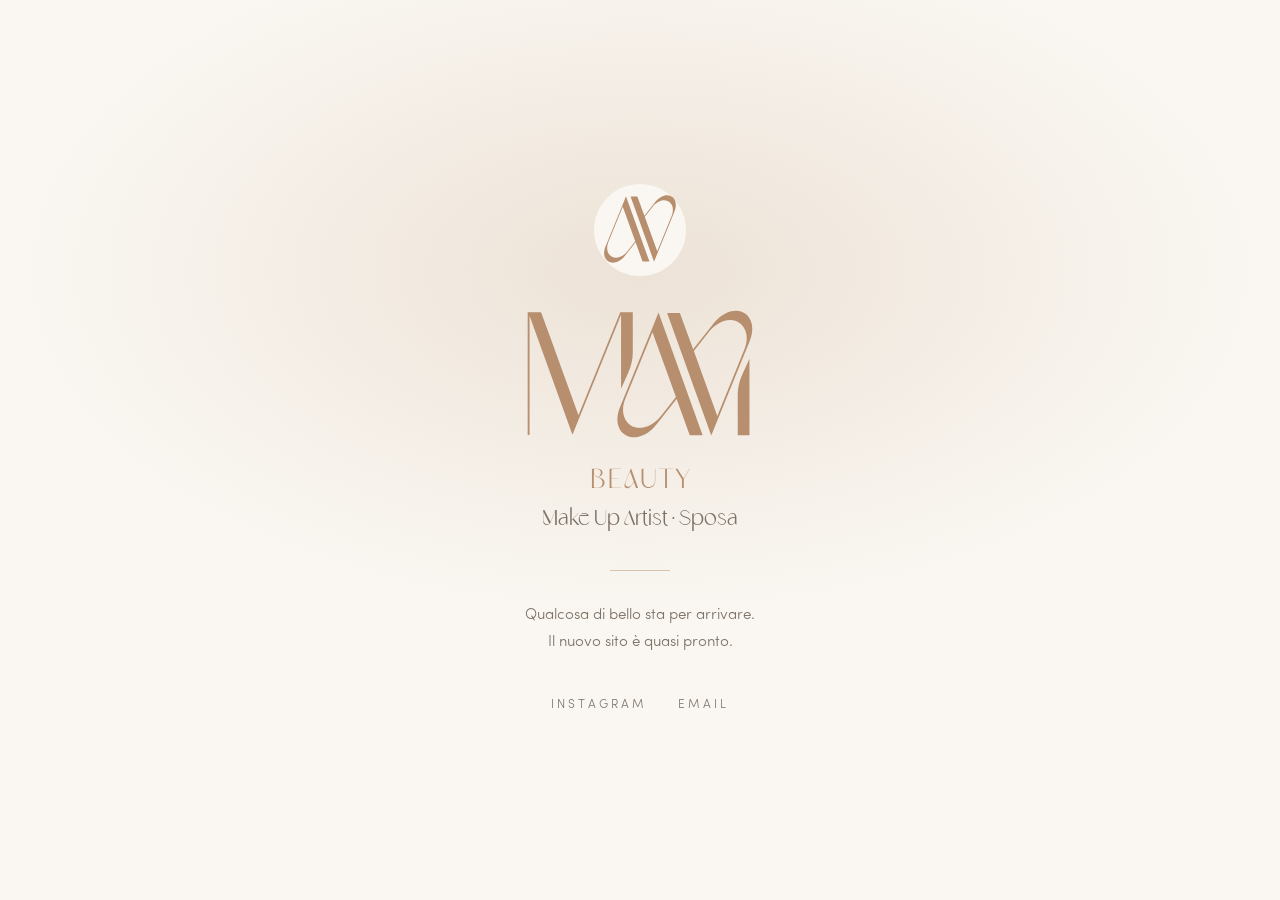
<file: index.html>
<!DOCTYPE html>
<html lang="it">
<head>
  <meta charset="UTF-8">
  <meta name="viewport" content="width=device-width, initial-scale=1.0">
  <title>Mavi · Make Up Artist — In arrivo</title>
  <meta name="description" content="Mavi Make Up Artist — specializzata in trucco sposa. Il nuovo sito è in arrivo.">
  <meta name="robots" content="noindex">
  <link rel="stylesheet" href="css/fonts.css">
  <link rel="stylesheet" href="css/style.css">
  <link rel="icon" type="image/svg+xml" href="img/favicon.svg">
  <link rel="apple-touch-icon" href="img/apple-touch-icon.png">
  <meta name="theme-color" content="#faf7f2">
  <meta property="og:type" content="website">
  <meta property="og:site_name" content="Mavi · Make Up Artist">
  <meta property="og:title" content="Mavi · Make Up Artist — Trucco Sposa">
  <meta property="og:description" content="Qualcosa di bello sta per arrivare: il nuovo sito di Mavi, make up artist specializzata in trucco sposa.">
  <meta property="og:image" content="https://mavimakeup.it/img/og-image.png">
  <meta property="og:url" content="https://mavimakeup.it/">
</head>
<body>

  <main class="coming">
    <div class="coming-inner">
      <!-- Easter egg: 10 tap sul monogramma AV aprono la modale password -->
      <div class="monogram" id="monogram">
        <img src="img/favicon.svg" alt="" draggable="false">
      </div>

      <h1 class="coming-logo">
        <img src="img/logo-mavi-accent.svg" alt="MaVi Beauty" draggable="false">
      </h1>
      <p class="tagline">Make Up Artist · Sposa</p>

      <div class="divider"></div>

      <p class="note">
        Qualcosa di bello sta per arrivare.<br>
        Il nuovo sito è quasi pronto.
      </p>

      <div class="socials">
        <a href="https://instagram.com/mavibeauty_mua" target="_blank" rel="noopener">Instagram</a>
        <a href="mailto:info@mavimakeup.it">Email</a>
      </div>
    </div>
  </main>

  <!-- Modale password (easter egg) -->
  <div class="pwd-modal" id="pwd-modal" role="dialog" aria-modal="true" aria-labelledby="pwd-title">
    <div class="pwd-box" id="pwd-box">
      <h2 id="pwd-title">Anteprima riservata</h2>
      <p>Inserisci la password per vedere il sito</p>
      <form id="pwd-form">
        <input type="password" id="pwd-input" autocomplete="off" aria-label="Password">
        <button type="submit" class="btn">Entra</button>
      </form>
      <div class="pwd-error" id="pwd-error"></div>
    </div>
  </div>

  <script src="js/unlock.js"></script>
</body>
</html>
</file>
<file: css/fonts.css>
/* ============================================================
   Font ufficiali del brand MaVi Beauty (self-hosted).
   Licenza d'uso della cliente — non redistribuire.
   Dal brand manual:
   - Ginger    → pochi elementi grafici (accenti, citazioni)
   - Nord      → titoli ed elementi di rilievo
   - Sofia Pro → testi e paragrafi
   ============================================================ */

@font-face {
  font-family: "Ginger";
  font-style: normal;
  font-weight: 400;
  font-display: swap;
  src: url(../fonts/ginger-normal-400.woff2) format("woff2");
}

@font-face {
  font-family: "Nord";
  font-style: normal;
  font-weight: 400;
  font-display: swap;
  src: url(../fonts/nord-normal-400.woff2) format("woff2");
}
@font-face {
  font-family: "Nord";
  font-style: normal;
  font-weight: 500;
  font-display: swap;
  src: url(../fonts/nord-normal-500.woff2) format("woff2");
}

@font-face {
  font-family: "Sofia Pro";
  font-style: normal;
  font-weight: 300;
  font-display: swap;
  src: url(../fonts/sofia-pro-normal-300.woff2) format("woff2");
}
@font-face {
  font-family: "Sofia Pro";
  font-style: italic;
  font-weight: 300;
  font-display: swap;
  src: url(../fonts/sofia-pro-italic-300.woff2) format("woff2");
}
@font-face {
  font-family: "Sofia Pro";
  font-style: normal;
  font-weight: 400;
  font-display: swap;
  src: url(../fonts/sofia-pro-normal-400.woff2) format("woff2");
}
@font-face {
  font-family: "Sofia Pro";
  font-style: normal;
  font-weight: 500;
  font-display: swap;
  src: url(../fonts/sofia-pro-normal-500.woff2) format("woff2");
}
</file>
<file: css/style.css>
/* ============================================================
   MAVI — Make Up Artist · Sposa
   Foglio di stile unico per tutto il sito
   ============================================================ */

/* ---------- Reset & base ---------- */
*, *::before, *::after { box-sizing: border-box; margin: 0; padding: 0; }

:root {
  --bg:        #faf7f2;
  --bg-alt:    #f1eae0;
  --ink:       #2e2825;
  --muted:     #7d7268;
  --accent:    #b78f6f;
  --accent-soft: #d9c3ae;
  --line:      #e6ddd1;
  --white:     #fffdfa;

  /* Font ufficiali brand (vedi css/fonts.css):
     Nord = titoli · Sofia Pro = testi · Ginger = accenti grafici */
  --font-display: "Nord", "Segoe UI", sans-serif;
  --font-body:    "Sofia Pro", "Segoe UI", sans-serif;
  --font-accent:  "Ginger", Georgia, serif;

  --maxw: 1120px;
  --ease: cubic-bezier(.22, .61, .36, 1);
}

html { scroll-behavior: smooth; }

body {
  background: var(--bg);
  color: var(--ink);
  font-family: var(--font-body);
  font-weight: 300;
  font-size: 1.06rem;
  line-height: 1.75;
  -webkit-font-smoothing: antialiased;
}

img { max-width: 100%; display: block; }
a { color: inherit; text-decoration: none; }
ul { list-style: none; }

h1, h2, h3 {
  font-family: var(--font-display);
  font-weight: 400;
  line-height: 1.2;
}

.container {
  max-width: var(--maxw);
  margin-inline: auto;
  padding-inline: clamp(1.25rem, 4vw, 2.5rem);
}

/* ---------- Utility ---------- */
.eyebrow {
  display: inline-block;
  font-size: .78rem;
  letter-spacing: .32em;
  text-transform: uppercase;
  color: var(--accent);
  margin-bottom: 1rem;
}

.section { padding-block: clamp(4rem, 9vw, 7rem); }
.section--alt { background: var(--bg-alt); }

.section-title {
  font-size: clamp(2rem, 4.5vw, 3rem);
  margin-bottom: 1.25rem;
}

.lead { max-width: 38em; color: var(--muted); }

.btn {
  display: inline-block;
  margin-top: 2rem;
  padding: .9rem 2.6rem;
  border: 1px solid var(--ink);
  font-size: .8rem;
  letter-spacing: .28em;
  text-transform: uppercase;
  transition: background .35s var(--ease), color .35s var(--ease);
}
.btn:hover { background: var(--ink); color: var(--bg); }
.btn--light { border-color: var(--bg); color: var(--bg); }
.btn--light:hover { background: var(--bg); color: var(--ink); }

/* Reveal on scroll */
.reveal {
  opacity: 0;
  transform: translateY(26px);
  transition: opacity .9s var(--ease), transform .9s var(--ease);
}
.reveal.is-visible { opacity: 1; transform: none; }

/* ---------- Header / Nav ---------- */
.site-header {
  position: fixed;
  inset-inline: 0;
  top: 0;
  z-index: 50;
  padding-block: 1.1rem;
  border-bottom: 1px solid transparent;
  transition: border-color .4s;
}
/* Sfondo sfumato su pseudo-elemento: backdrop-filter direttamente
   sull'header ne farebbe il containing block della .nav-list fixed,
   confinando il menu mobile alla striscia dell'header. */
.site-header::before {
  content: "";
  position: absolute;
  inset: 0;
  z-index: -1;
  background: color-mix(in srgb, var(--bg) 88%, transparent);
  backdrop-filter: blur(10px);
}
.site-header.is-scrolled { border-bottom-color: var(--line); }

.site-header .container {
  display: flex;
  align-items: center;
  justify-content: space-between;
}

.brand { display: block; }
.brand img {
  height: 52px;
  width: auto;
  display: block;
  transition: opacity .3s;
}
.brand:hover img { opacity: .8; }

.nav-list {
  display: flex;
  gap: 2.2rem;
  font-size: .8rem;
  letter-spacing: .22em;
  text-transform: uppercase;
}
.nav-list a {
  position: relative;
  padding-block: .3rem;
}
.nav-list a::after {
  content: "";
  position: absolute;
  left: 0; bottom: 0;
  width: 100%; height: 1px;
  background: var(--accent);
  transform: scaleX(0);
  transform-origin: right;
  transition: transform .35s var(--ease);
}
.nav-list a:hover::after,
.nav-list a[aria-current="page"]::after {
  transform: scaleX(1);
  transform-origin: left;
}

.nav-toggle {
  display: none;
  background: none;
  border: 0;
  cursor: pointer;
  width: 34px; height: 26px;
  position: relative;
  z-index: 60;
}
.nav-toggle span {
  position: absolute;
  left: 4px; right: 4px;
  height: 1.5px;
  background: var(--ink);
  transition: transform .35s var(--ease), opacity .25s;
}
.nav-toggle span:nth-child(1) { top: 6px; }
.nav-toggle span:nth-child(2) { top: 12.5px; }
.nav-toggle span:nth-child(3) { top: 19px; }
.nav-toggle[aria-expanded="true"] span:nth-child(1) { transform: translateY(6.5px) rotate(45deg); }
.nav-toggle[aria-expanded="true"] span:nth-child(2) { opacity: 0; }
.nav-toggle[aria-expanded="true"] span:nth-child(3) { transform: translateY(-6.5px) rotate(-45deg); }

@media (max-width: 760px) {
  /* La .nav-list è fixed: la <nav> in flusso ha larghezza zero e con
     space-between il burger finirebbe centrato — lo spingiamo a destra. */
  .nav-toggle { display: block; order: 2; }
  .nav-list {
    position: fixed;
    inset: 0;
    flex-direction: column;
    align-items: center;
    justify-content: center;
    gap: 2.4rem;
    font-size: 1rem;
    background: var(--bg);
    opacity: 0;
    pointer-events: none;
    transition: opacity .4s var(--ease);
  }
  .nav-list.is-open { opacity: 1; pointer-events: auto; }
}

/* ---------- Hero ---------- */
.hero {
  min-height: 100svh;
  display: grid;
  place-items: center;
  text-align: center;
  position: relative;
  padding-top: 5rem;
  background:
    radial-gradient(ellipse 80% 60% at 50% 20%, rgba(217, 195, 174, .35), transparent 70%),
    var(--bg);
}
.hero h1 {
  font-size: clamp(2.6rem, 7vw, 5rem);
  max-width: 12em;
}
.hero h1 em {
  font-family: var(--font-accent);
  font-style: normal;
  color: var(--accent);
}
.hero .lead { margin: 1.5rem auto 0; }

.hero-scroll {
  position: absolute;
  bottom: 2.2rem;
  left: 50%;
  transform: translateX(-50%);
  font-size: .68rem;
  letter-spacing: .3em;
  text-transform: uppercase;
  color: var(--muted);
}
.hero-scroll::after {
  content: "";
  display: block;
  width: 1px; height: 42px;
  margin: .8rem auto 0;
  background: linear-gradient(var(--muted), transparent);
}

/* ---------- Split (testo + immagine) ---------- */
.split {
  display: grid;
  grid-template-columns: 1fr 1fr;
  gap: clamp(2.5rem, 6vw, 5.5rem);
  align-items: center;
}
@media (max-width: 820px) { .split { grid-template-columns: 1fr; } }

/* ---------- Placeholder immagini (finché non ci sono le foto) ---------- */
.ph {
  position: relative;
  overflow: hidden;
  background: linear-gradient(155deg, #e9ddcf 0%, #d9c3ae 55%, #c8ab92 100%);
}
.ph--2 { background: linear-gradient(155deg, #eee4d9 0%, #d4bfae 60%, #b99a83 100%); }
.ph--3 { background: linear-gradient(155deg, #e5d8ce 0%, #cdb09b 55%, #ba9781 100%); }
.ph--4 { background: linear-gradient(200deg, #efe6da 0%, #ddc9b4 50%, #c3a58b 100%); }
.ph::after {
  content: attr(data-label);
  position: absolute;
  inset: 0;
  display: grid;
  place-items: center;
  font-family: var(--font-accent);
  font-size: 1.05rem;
  color: rgba(46, 40, 37, .45);
  letter-spacing: .08em;
}
.ph--portrait { aspect-ratio: 3 / 4; }
.ph--landscape { aspect-ratio: 4 / 3; }
.ph--square { aspect-ratio: 1; }

/* ---------- Numeri / social proof ---------- */
.stats {
  display: grid;
  grid-template-columns: repeat(3, 1fr);
  gap: 2rem;
  text-align: center;
}
@media (max-width: 640px) { .stats { grid-template-columns: 1fr; } }
.stat strong {
  display: block;
  font-family: var(--font-display);
  font-size: clamp(2.4rem, 5vw, 3.4rem);
  font-weight: 500;
  color: var(--accent);
}
.stat span {
  font-size: .8rem;
  letter-spacing: .24em;
  text-transform: uppercase;
  color: var(--muted);
}

/* ---------- Portfolio grid ---------- */
.gallery {
  display: grid;
  grid-template-columns: repeat(3, 1fr);
  gap: 1.4rem;
}
@media (max-width: 900px) { .gallery { grid-template-columns: repeat(2, 1fr); } }
@media (max-width: 560px) { .gallery { grid-template-columns: 1fr; } }

.gallery-item {
  cursor: pointer;
  border: 0;
  padding: 0;
  background: none;
  transition: transform .5s var(--ease);
}
.gallery-item:hover { transform: translateY(-5px); }
.gallery-item figcaption {
  margin-top: .7rem;
  font-size: .78rem;
  letter-spacing: .2em;
  text-transform: uppercase;
  color: var(--muted);
  text-align: left;
}

/* Filtri portfolio */
.filters {
  display: flex;
  flex-wrap: wrap;
  gap: 1.6rem;
  margin-bottom: 2.8rem;
  font-size: .8rem;
  letter-spacing: .22em;
  text-transform: uppercase;
}
.filters button {
  background: none;
  border: 0;
  cursor: pointer;
  font: inherit;
  letter-spacing: inherit;
  text-transform: inherit;
  color: var(--muted);
  padding-bottom: .25rem;
  border-bottom: 1px solid transparent;
  transition: color .3s, border-color .3s;
}
.filters button:hover,
.filters button.is-active {
  color: var(--ink);
  border-bottom-color: var(--accent);
}

/* Lightbox */
.lightbox {
  position: fixed;
  inset: 0;
  z-index: 100;
  display: grid;
  place-items: center;
  background: rgba(30, 26, 23, .92);
  opacity: 0;
  pointer-events: none;
  transition: opacity .35s var(--ease);
}
.lightbox.is-open { opacity: 1; pointer-events: auto; }
.lightbox .ph { width: min(78vw, 560px); }
.lightbox-close {
  position: absolute;
  top: 1.4rem; right: 1.8rem;
  background: none;
  border: 0;
  color: var(--bg);
  font-size: 2rem;
  cursor: pointer;
  line-height: 1;
}
.lightbox-caption {
  margin-top: 1rem;
  color: var(--accent-soft);
  font-size: .8rem;
  letter-spacing: .25em;
  text-transform: uppercase;
  text-align: center;
}

/* ---------- Servizi ---------- */
.services {
  display: grid;
  grid-template-columns: repeat(3, 1fr);
  gap: 1.4rem;
}
@media (max-width: 900px) { .services { grid-template-columns: 1fr; } }

.service-card {
  background: var(--white);
  border: 1px solid var(--line);
  padding: 2.6rem 2.2rem;
  transition: transform .5s var(--ease), box-shadow .5s var(--ease);
}
.service-card:hover {
  transform: translateY(-6px);
  box-shadow: 0 22px 45px -25px rgba(46, 40, 37, .25);
}
.service-card h3 {
  font-size: 1.6rem;
  margin-bottom: .9rem;
}
.service-card .num {
  font-family: var(--font-accent);
  color: var(--accent);
  font-size: 1rem;
  display: block;
  margin-bottom: 1.2rem;
}
.service-card p { color: var(--muted); font-size: .98rem; }
.service-card ul {
  margin-top: 1.2rem;
  color: var(--muted);
  font-size: .92rem;
}
.service-card li {
  padding-left: 1.2rem;
  position: relative;
  margin-bottom: .4rem;
}
.service-card li::before {
  content: "—";
  position: absolute;
  left: 0;
  color: var(--accent);
}

/* ---------- Timeline (studi / percorso) ---------- */
.timeline {
  border-left: 1px solid var(--line);
  padding-left: 2.2rem;
  max-width: 620px;
}
.timeline li {
  position: relative;
  padding-bottom: 2.2rem;
}
.timeline li::before {
  content: "";
  position: absolute;
  left: calc(-2.2rem - 4.5px);
  top: .55em;
  width: 9px; height: 9px;
  border-radius: 50%;
  background: var(--accent);
}
.timeline .year {
  font-family: var(--font-accent);
  color: var(--accent);
  font-size: 1.1rem;
}
.timeline h3 { font-size: 1.35rem; margin-block: .2rem .3rem; }
.timeline p { color: var(--muted); font-size: .98rem; }

/* ---------- Citazione ---------- */
.quote {
  text-align: center;
  max-width: 34em;
  margin-inline: auto;
}
.quote blockquote {
  font-family: var(--font-body);
  font-style: italic;
  font-weight: 300;
  font-size: clamp(1.4rem, 3vw, 1.9rem);
  line-height: 1.5;
}
.quote cite {
  display: block;
  margin-top: 1.4rem;
  font-style: normal;
  font-size: .78rem;
  letter-spacing: .28em;
  text-transform: uppercase;
  color: var(--muted);
}

/* ---------- Contatti ---------- */
.contact-list { display: grid; gap: 1.6rem; }
.contact-list a { border-bottom: 1px solid var(--accent-soft); transition: border-color .3s; }
.contact-list a:hover { border-bottom-color: var(--accent); }
.contact-list .label {
  display: block;
  font-size: .74rem;
  letter-spacing: .28em;
  text-transform: uppercase;
  color: var(--muted);
  margin-bottom: .2rem;
}
.contact-list .value { font-size: 1.15rem; }

.contact-form { display: grid; gap: 1.3rem; }
.contact-form label {
  font-size: .74rem;
  letter-spacing: .28em;
  text-transform: uppercase;
  color: var(--muted);
}
.contact-form input,
.contact-form textarea {
  width: 100%;
  margin-top: .45rem;
  padding: .8rem 1rem;
  border: 1px solid var(--line);
  background: var(--white);
  font: inherit;
  color: var(--ink);
  resize: vertical;
}
.contact-form input:focus,
.contact-form textarea:focus {
  outline: none;
  border-color: var(--accent);
}
.contact-form .btn { justify-self: start; cursor: pointer; background: none; }

/* ---------- CTA band ---------- */
.cta-band {
  background: var(--ink);
  color: var(--bg);
  text-align: center;
}
.cta-band h2 {
  font-size: clamp(1.9rem, 4vw, 2.8rem);
  max-width: 18em;
  margin-inline: auto;
}
.cta-band h2 em {
  font-family: var(--font-accent);
  font-style: normal;
  color: var(--accent-soft);
}

/* ---------- Footer ---------- */
.site-footer {
  border-top: 1px solid var(--line);
  padding-block: 2.4rem;
  font-size: .82rem;
  color: var(--muted);
}
.site-footer .container {
  display: flex;
  flex-wrap: wrap;
  gap: 1rem;
  align-items: center;
  justify-content: space-between;
}
.footer-social { display: flex; gap: 1.6rem; letter-spacing: .18em; text-transform: uppercase; font-size: .74rem; }
.footer-social a:hover { color: var(--accent); }

/* ============================================================
   COMING SOON (index.html)
   ============================================================ */
.coming {
  min-height: 100svh;
  display: grid;
  place-items: center;
  text-align: center;
  padding: 2rem;
  background:
    radial-gradient(ellipse 70% 55% at 50% 30%, rgba(217, 195, 174, .4), transparent 70%),
    var(--bg);
}
.coming-inner { max-width: 34em; }

.monogram {
  width: 92px;
  margin: 0 auto 2rem;
  user-select: none;
  -webkit-user-select: none;
  -webkit-tap-highlight-color: transparent;
  cursor: default;
  transition: transform .2s var(--ease);
}
.monogram img { width: 100%; display: block; }
.monogram:active { transform: scale(.94); }

.coming-logo {
  width: min(230px, 58vw);
  margin: 0 auto;
}
.coming-logo img { width: 100%; display: block; }

/* Testo solo per screen reader (il logo è l'elemento visivo) */
.sr-only {
  position: absolute;
  width: 1px; height: 1px;
  padding: 0; margin: -1px;
  overflow: hidden;
  clip: rect(0 0 0 0);
  white-space: nowrap;
  border: 0;
}

.coming .tagline {
  font-family: var(--font-accent);
  font-size: 1.35rem;
  color: var(--muted);
  margin-top: .6rem;
}

.coming .divider {
  width: 60px; height: 1px;
  background: var(--accent-soft);
  margin: 2rem auto;
}

.coming p.note { color: var(--muted); font-size: .95rem; }

.coming .socials {
  margin-top: 2.4rem;
  display: flex;
  justify-content: center;
  gap: 2rem;
  font-size: .76rem;
  letter-spacing: .26em;
  text-transform: uppercase;
}
.coming .socials a { color: var(--muted); transition: color .3s; }
.coming .socials a:hover { color: var(--accent); }

/* Modale password (easter egg) */
.pwd-modal {
  position: fixed;
  inset: 0;
  z-index: 100;
  display: grid;
  place-items: center;
  background: rgba(30, 26, 23, .55);
  backdrop-filter: blur(6px);
  opacity: 0;
  pointer-events: none;
  transition: opacity .3s var(--ease);
}
.pwd-modal.is-open { opacity: 1; pointer-events: auto; }
.pwd-box {
  background: var(--white);
  border: 1px solid var(--line);
  padding: 2.6rem 2.4rem;
  width: min(90vw, 380px);
  text-align: center;
}
.pwd-box h2 {
  font-size: 1.5rem;
  margin-bottom: .4rem;
}
.pwd-box p {
  font-size: .85rem;
  color: var(--muted);
  margin-bottom: 1.4rem;
}
.pwd-box input {
  width: 100%;
  padding: .75rem 1rem;
  border: 1px solid var(--line);
  font: inherit;
  text-align: center;
  letter-spacing: .2em;
}
.pwd-box input:focus { outline: none; border-color: var(--accent); }
.pwd-box .btn { margin-top: 1.2rem; width: 100%; cursor: pointer; background: none; }
.pwd-error {
  color: #a4452f;
  font-size: .8rem;
  margin-top: .8rem;
  min-height: 1.2em;
}
.pwd-box.shake { animation: shake .4s; }
@keyframes shake {
  0%, 100% { transform: translateX(0); }
  25% { transform: translateX(-8px); }
  75% { transform: translateX(8px); }
}

/* ---------- Testimonianze ---------- */
.testimonials {
  display: grid;
  grid-template-columns: repeat(3, 1fr);
  gap: 1.4rem;
}
@media (max-width: 900px) { .testimonials { grid-template-columns: 1fr; } }
.testimonial {
  background: var(--white);
  border: 1px solid var(--line);
  padding: 2.4rem 2.2rem;
  display: flex;
  flex-direction: column;
}
.testimonial::before {
  content: "\201C";
  font-family: var(--font-display);
  font-size: 3.2rem;
  line-height: 1;
  color: var(--accent-soft);
}
.testimonial p {
  font-family: var(--font-body);
  font-style: italic;
  font-weight: 300;
  font-size: 1.08rem;
  line-height: 1.6;
  flex: 1;
}
.testimonial footer {
  margin-top: 1.6rem;
  font-size: .76rem;
  letter-spacing: .22em;
  text-transform: uppercase;
  color: var(--muted);
}

/* ---------- Prima / Dopo ---------- */
.ba {
  position: relative;
  aspect-ratio: 3 / 4;
  overflow: hidden;
  --pos: 50%;
  touch-action: none;
  cursor: ew-resize;
}
.ba .ba-before,
.ba .ba-after { position: absolute; inset: 0; }
.ba .ba-after { clip-path: inset(0 0 0 var(--pos)); }
.ba .ba-divider {
  position: absolute;
  top: 0; bottom: 0;
  left: var(--pos);
  width: 2px;
  background: var(--white);
  box-shadow: 0 0 12px rgba(46, 40, 37, .35);
  pointer-events: none;
}
.ba .ba-divider::after {
  content: "\2194";
  position: absolute;
  top: 50%; left: 50%;
  transform: translate(-50%, -50%);
  width: 40px; height: 40px;
  border-radius: 50%;
  background: var(--white);
  color: var(--accent);
  display: grid;
  place-items: center;
  font-size: 1.1rem;
}
.ba .ba-tag {
  position: absolute;
  top: .9rem;
  font-size: .66rem;
  letter-spacing: .22em;
  text-transform: uppercase;
  background: rgba(255, 253, 250, .85);
  color: var(--ink);
  padding: .3rem .7rem;
  pointer-events: none;
}
.ba .ba-tag--before { left: .9rem; }
.ba .ba-tag--after { right: .9rem; }
.ba input[type="range"] {
  position: absolute;
  inset: 0;
  width: 100%; height: 100%;
  opacity: 0;
  cursor: ew-resize;
  margin: 0;
}

/* ---------- FAQ (accordion) ---------- */
.faq-list { max-width: 760px; }
.faq-list details {
  border-bottom: 1px solid var(--line);
}
.faq-list summary {
  cursor: pointer;
  list-style: none;
  display: flex;
  justify-content: space-between;
  align-items: center;
  gap: 1.5rem;
  padding: 1.5rem 0;
  font-family: var(--font-display);
  font-size: 1.35rem;
  font-weight: 500;
}
.faq-list summary::-webkit-details-marker { display: none; }
.faq-list summary::after {
  content: "+";
  font-family: var(--font-body);
  font-weight: 300;
  font-size: 1.5rem;
  color: var(--accent);
  transition: transform .3s var(--ease);
  flex-shrink: 0;
}
.faq-list details[open] summary::after { transform: rotate(45deg); }
.faq-list details p {
  padding-bottom: 1.6rem;
  color: var(--muted);
  max-width: 42em;
}

/* ---------- Striscia Instagram ---------- */
.ig-strip {
  display: grid;
  grid-template-columns: repeat(4, 1fr);
  gap: 1rem;
}
@media (max-width: 700px) { .ig-strip { grid-template-columns: repeat(2, 1fr); } }
.ig-strip a {
  position: relative;
  transition: transform .4s var(--ease), opacity .4s;
}
.ig-strip a:hover { transform: translateY(-4px); opacity: .9; }

/* ---------- Bottone WhatsApp flottante ---------- */
.wa-float {
  position: fixed;
  right: 1.4rem;
  bottom: 3.4rem; /* sopra il banner anteprima; al go-live resta comunque bene */
  z-index: 80;
  width: 56px; height: 56px;
  border-radius: 50%;
  background: #25d366;
  display: grid;
  place-items: center;
  box-shadow: 0 10px 25px -8px rgba(37, 211, 102, .6);
  transition: transform .3s var(--ease);
}
.wa-float:hover { transform: scale(1.08); }
.wa-float svg { width: 30px; height: 30px; fill: #fff; }

/* Banner anteprima (visibile solo in modalità preview) */
.preview-banner {
  position: fixed;
  bottom: 0;
  inset-inline: 0;
  z-index: 90;
  background: var(--ink);
  color: var(--bg);
  font-size: .7rem;
  letter-spacing: .24em;
  text-transform: uppercase;
  text-align: center;
  padding: .5rem;
  opacity: .85;
}
</file>
